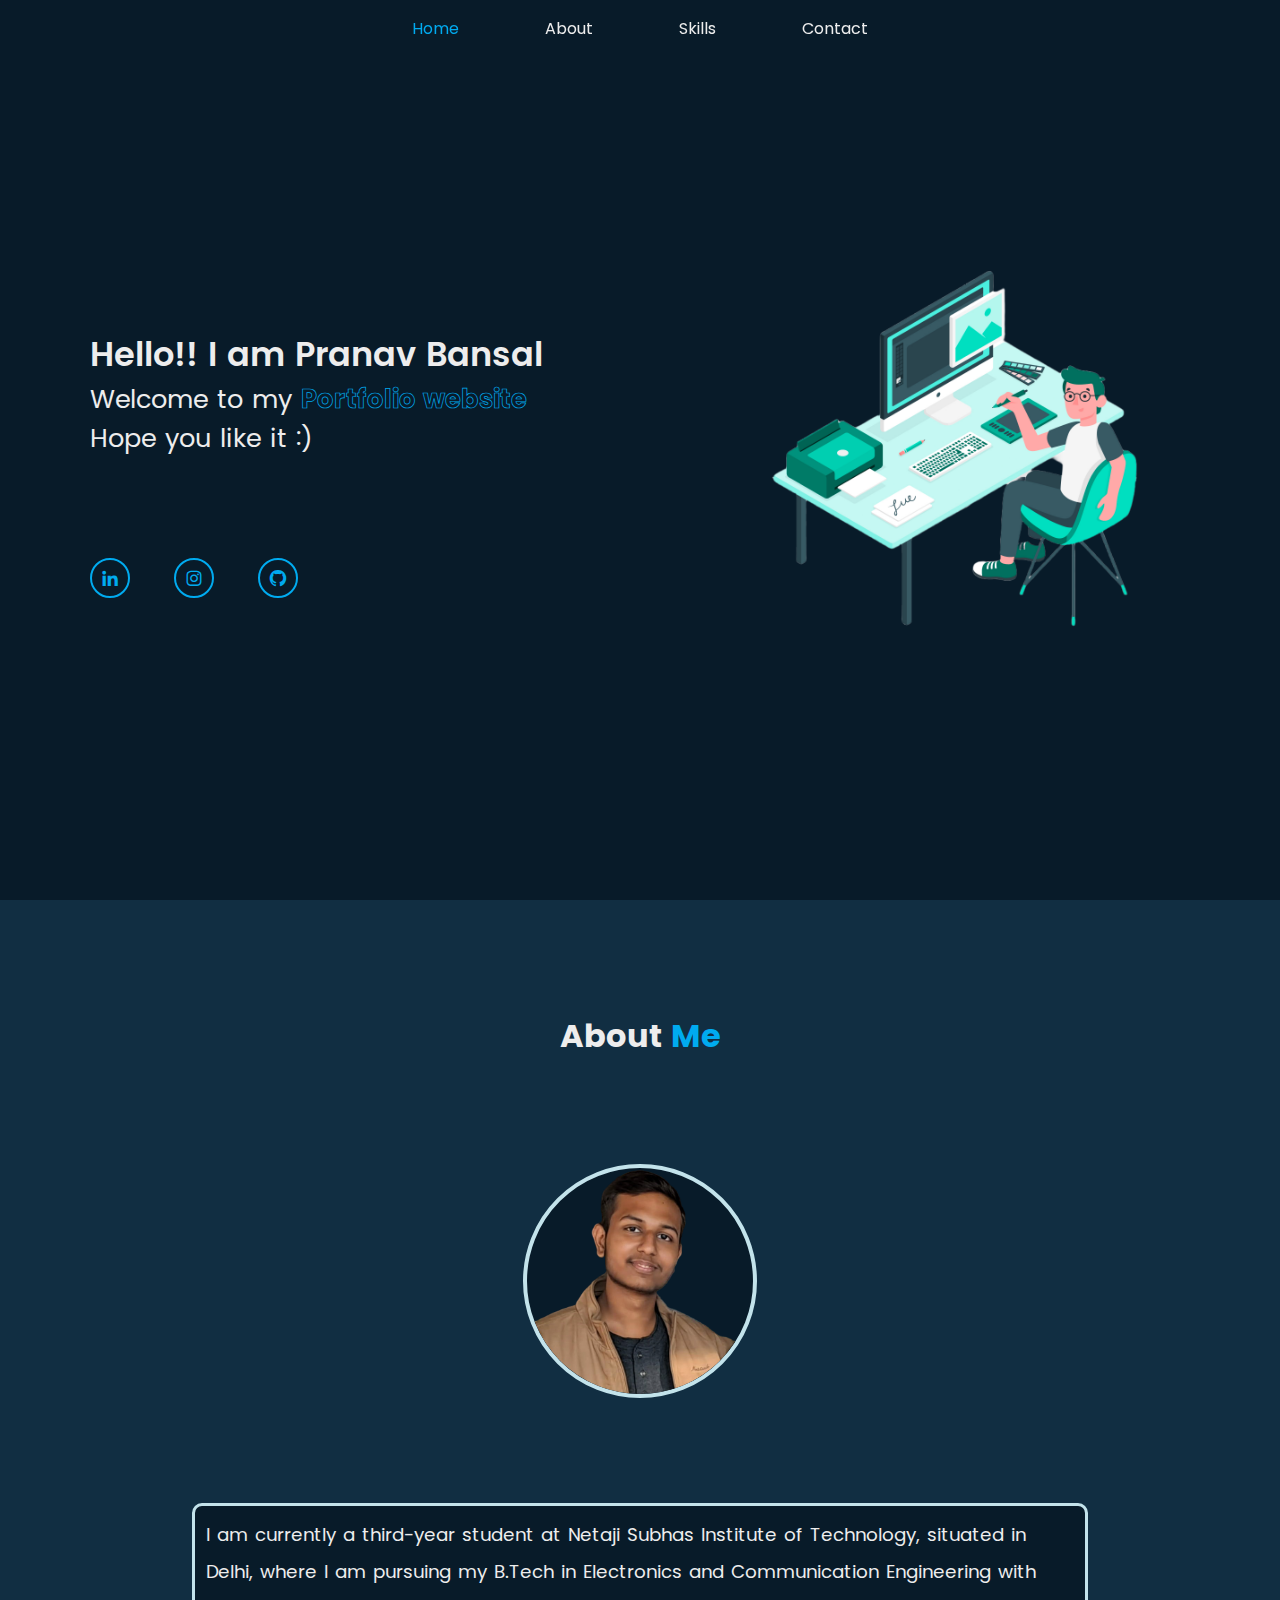
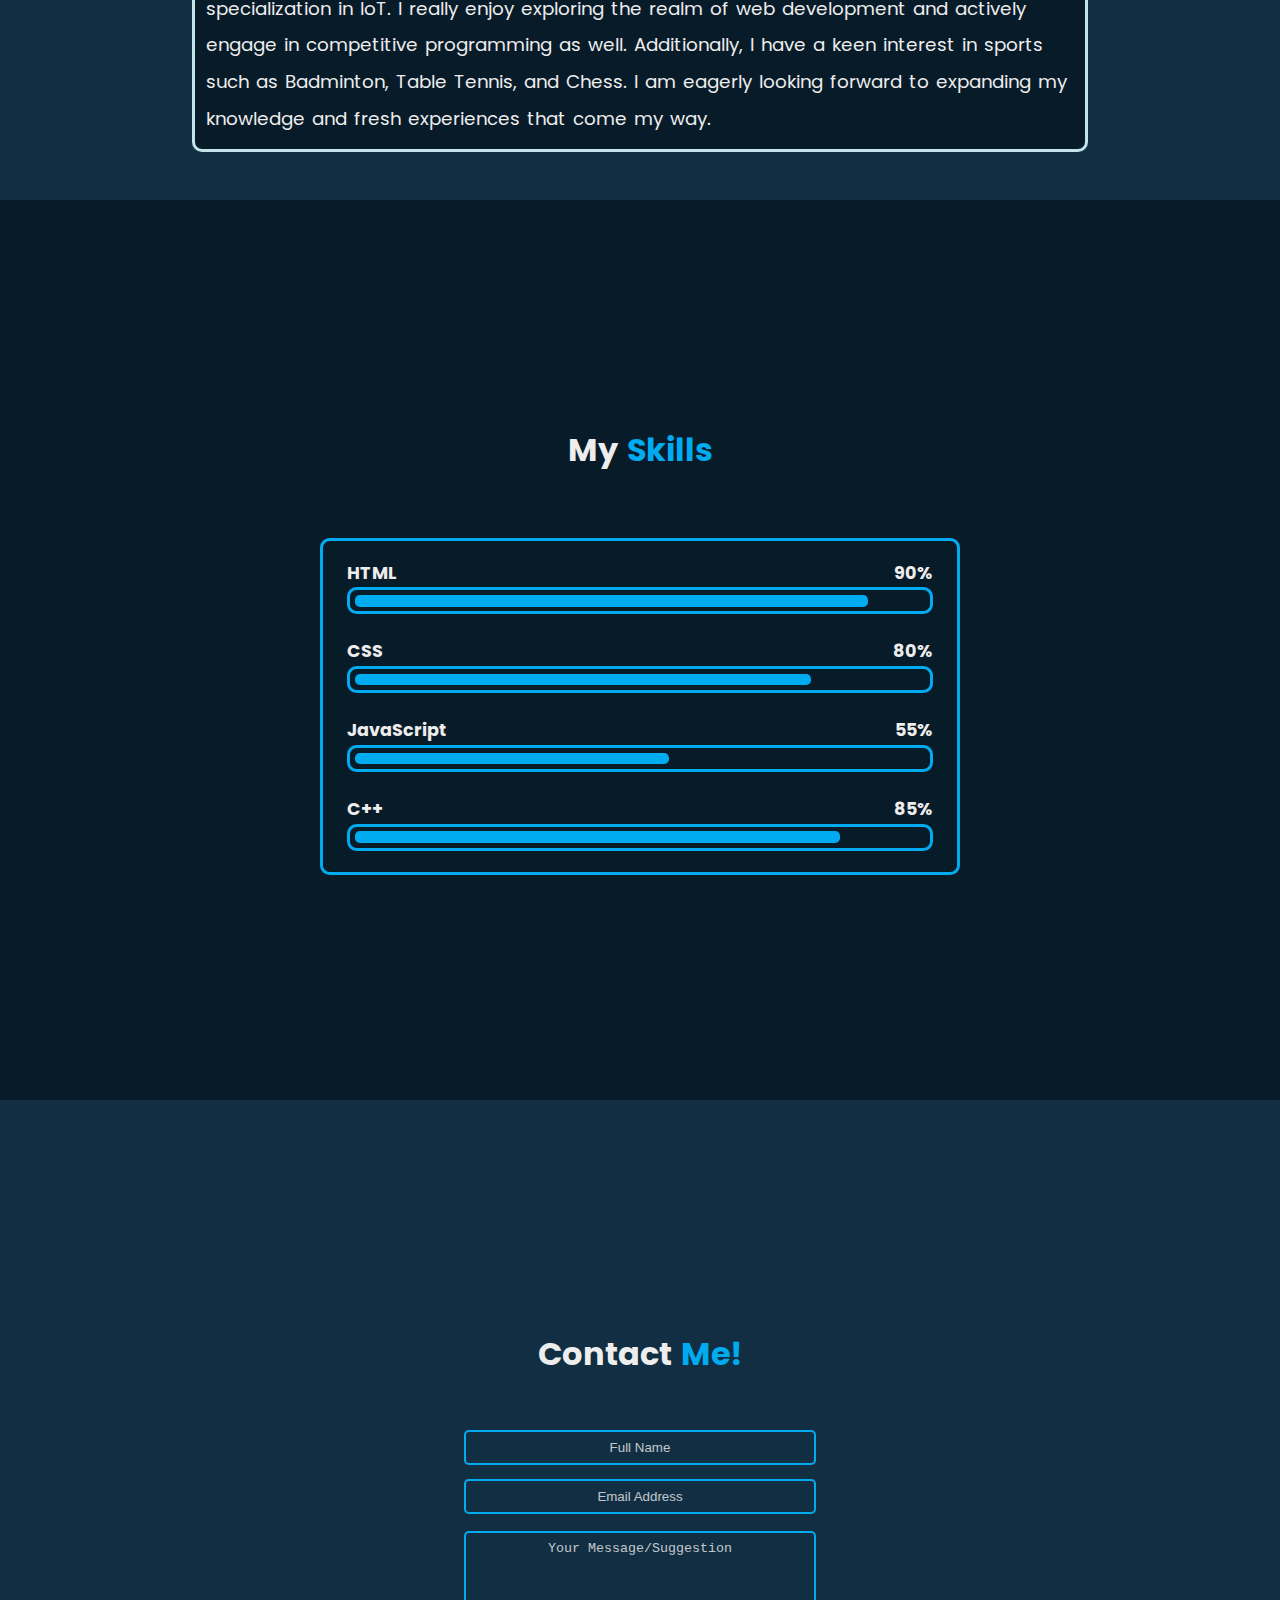
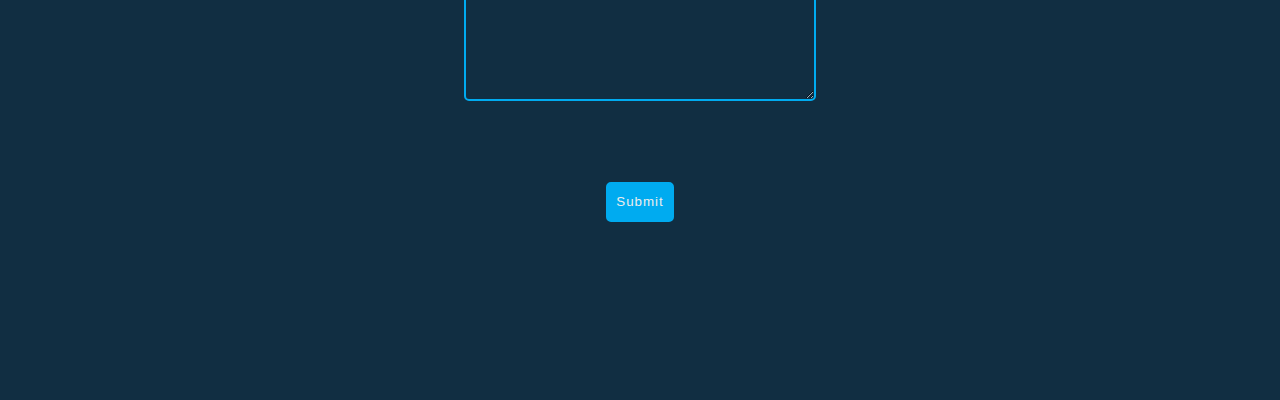
<file: index.html>
<!DOCTYPE html>
<html lang="en">
<head>
    <meta charset="UTF-8">
    <meta name="viewport" content="width=device-width, initial-scale=1.0">
    <title>Pranav's Portfolio</title>
    <link rel="preconnect" href="https://fonts.googleapis.com">
    <link rel="preconnect" href="https://fonts.gstatic.com" crossorigin>
    <link href="https://fonts.googleapis.com/css2?family=Poppins:wght@400;700&display=swap" rel="stylesheet">
    <link rel="stylesheet" href="style.css">
    <link href='https://unpkg.com/boxicons@2.1.4/css/boxicons.min.css' rel='stylesheet'>
</head>
<body>
    <header>
        <div class="bx bx-menu" id="menu-icon"></div>
        
        <nav>
            <a href="#home" class="active">Home</a>
            <a href="#about">About</a>
            <a href="#skills">Skills</a>
            <a href="#contact">Contact</a>
        </nav>
    </header>    

    <main>
        <section class="home" id="home">
            <div class="left-home">
                <div><p><h1>Hello!! I am Pranav Bansal</h1></div>
                <div>Welcome to my <span class="blue" id="stroke">Portfolio website</span><br></div>
                <div>Hope you like it  <span class="up">:</span>)</p></div>

                <div class="home-profile">
                    <a href="https://www.linkedin.com/in/pranav-bansal-3964b222a/"><i class="bx bxl-linkedin"></i></a>
                    <a href="https://www.instagram.com/pranavbansal_57/"><i class="bx bxl-instagram"></i></a>
                    <a href="https://github.com/Pranav-Bansal-1?tab=overview&from=2023-07-01&to=2023-07-08"><i class="bx bxl-github"></i></a>
                </div>
            </div>
            <div class="right-home">
                <img src="developer2.png" alt="animated developer">
            </div>
        </section>

        <section class="about" id="about">
            <h2 class="about-heading">About <span class="blue">Me</span></h2>
            <div class="left-about">
                <img src="about_portfolio-modified-removebg.png" alt="Profile Photo" class="about-image">
            </div>
            <div class="content-about">
                <p>
                    I am currently a third-year student at Netaji Subhas Institute of Technology, situated in Delhi, where I am pursuing my B.Tech in Electronics and Communication Engineering with specialization in IoT. I really enjoy exploring the realm of web development and actively engage in competitive programming as well. Additionally, I have a keen interest in sports such as Badminton, Table Tennis, and Chess. I am eagerly looking forward to expanding my knowledge and fresh experiences that come my way.
                </p>
            </div>
        </section>

        <section class="skills" id="skills">
            <h2>My <span class="blue">Skills</span></h2>
            <div class="skills-col">
                <div class="skills-content">
                    <div class="progress">
                        <h3>HTML<span>90%</span></h3>
                        <div class="bar"><span></span></div>
                    </div>
                    <div class="progress">
                        <h3>CSS<span>80%</span></h3>
                        <div class="bar"><span></span></div>
                    </div>
                    <div class="progress">
                        <h3>JavaScript<span>55%</span></h3>
                        <div class="bar"><span></span></div>
                    </div>
                    <div class="progress">
                        <h3>C++<span>85%</span></h3>
                        <div class="bar"><span></span></div>
                    </div>
                </div>
            </div>        
        </section>

        <section class="contact" id="contact">
            <h2>Contact <span class="blue">Me!</span></h2>

            <form action="#" id="sugForm">
                <div class="input-box">
                    <div class="input-field">
                        <input type="text" placeholder="Full Name" required>
                        <span class="focus"></span>
                    </div>
                    <div class="input-field">
                        <input type="text" placeholder="Email Address" required>
                        <span class="focus"></span>
                    </div>
                </div>

                <div class="textarea-field">
                    <textarea name="" id="" cols="30" rows="10" placeholder="Your Message/Suggestion" required></textarea>
                </div>
                <div class="btn-box">
                    <button type="submit" class="btn">Submit</button>
                </div>
            </form>
        </section>
    </main>

    <script src="script.js"></script>
</body>
</html>
</file>
<file: style.css>
*{
    margin: 0;
    padding: 0;
    text-decoration: none;
    overflow-x: hidden;
    scroll-behavior: smooth;
    box-sizing: border-box;
}
a{
    color: #ededed;
}

body{
    background-color: #081b29;
    color: #ededed;
    font-family: 'Poppins',sans-serif;
    word-spacing: 2px;
}

header{
    display: flex;
    align-items: center;
    justify-content: center;
    position: fixed;
    top: 0;
    left: 0;
    width: 100%;
    background: transparent;
    z-index: 100;
    padding: 1rem 0;
    transition: 0.6s;
}

header.sticky{
    background: #081b29;
}

#menu-icon{
    font-size: 2rem;
    cursor: pointer;
    color: ededed;
    display: none;
}

nav a{
    margin: 0 40px;
    transition: 0.3s;
}

.active{
    color: #00abf0;
}

nav a:hover,.active:hover{
    color: #00abf0;
    font-size: 1.02rem;
}

.home{
    display: flex;
    justify-content: space-between;
    align-items: center;
    font-size: 1.6rem;
    min-height: 100vh;
    box-sizing: border-box;
}

.left-home{
    width: 45%;
    margin-left: 7%;
    padding-bottom: 5%;
    padding: 50px 0;
}

h1{
    font-size: 2.1rem;
    font-weight: 600;
}

.blue{
    display: inline;
    color: #00abf0;
}

#stroke{
    -webkit-text-stroke: .7px #00abf0;
    color: transparent;
    font-weight: 700;
}

.up{
    position: relative;
    bottom: 2px;
}

.home-profile{
    position: relative;
    bottom: -4rem;
    display: flex;
    justify-content: space-between;
    align-items: center;
    width: 13rem;
    height: 3rem;
    margin: 2rem 0;
}

.home-profile a{
    position: relative;
    display: inline-flex ;
    justify-content: center;
    align-items: center;
    width: 2.5rem;
    height: 2.5rem;
    background: transparent;
    color: #00abf0;
    border: 2px solid #00abf0;
    border-radius: 50%;
    font-size: 20px;
    overflow: hidden;
    z-index: 1;
    transition: 0.5s;
}

.home-profile a:hover{
    color: #ededed;
}

.home-profile a::before {
    position: absolute;
    top: 0;
    left: 0; 
    content: '';
    width: 0%;
    height: 100%;
    z-index: -1;
    background: #00abf0;
    transition: 0.5s;
}

.home-profile a:hover::before{
    width: 100%;
}

.right-home{
    width: 35%;
    transition: 3s;
    padding: 50px 0;
    margin-right: 7%;
}
.right-home img{
    max-width: 100%;
    max-height: 100%;
    transition: 0;
    padding-top: 4rem;
}

.right-home:hover{
    opacity: 0.5;
}

.about{
    display: flex;
    justify-content: space-between;
    align-items: center;
    flex-direction: column;
    min-height: 100vh;
    padding: 3rem 0;
    box-sizing: border-box;
    gap: 1.5rem;
    background-color: #112e42;
}

.about-heading{
    padding-top: 4rem;
    width: 100%;
    text-align: center;
    font-size: 2rem;
}

.left-about{
    display: flex;
    justify-content: center;
    align-items: center;
}

.about-image{
    height: 26vh;
    width: 26vh;
    border: solid #c3e3eb 4px;
    border-radius: 50%;
    background-color: #081b29;
}

.content-about{
    width: 70vw;
    font-size: 1.15rem;
    line-height: 2;
    border-radius: 10px;
    background-image: linear-gradient(174deg, #081b29, #081b29);
    border: solid #c3e3eb 3px;
    /* border-style: inset; */
    padding: 0.7rem;
}

.skills{
    box-sizing: border-box;
    min-height: 100vh;
    display: flex;
    flex-direction: column;
    justify-content: center;
    align-items: center;
    background: #081b29;
    gap: 4rem;
}

.skills h2{
    font-size: 2rem;
}

.skills-col{
    width: 50vw;
}

.skills-content{
    border: .2rem solid #00abf0;
    padding: .5rem 1.5rem;
    border-radius: .6rem;
}

.skills-content .progress{
    padding: .7rem 0;
}

.skills-content .progress h3{
    display: flex;
    justify-content: space-between;
    font-size: 1.1rem;
}

.progress h3 span{
    color: #ededed;
}

.progress .bar{
    height: 1.7rem;
    border-radius: 0.6rem;
    padding: .3rem;
    margin: .1rem 0;
    border: .2rem solid #00abf0
}

.progress .bar span{
    display: block;
    background-color: #00abf0;
    height: 100%;
    border-radius: .3rem;
}

.skills-content .progress:nth-child(1) .bar span{
    width: 90%;
}
.skills-content .progress:nth-child(2) .bar span{
    width: 80%;
}
.skills-content .progress:nth-child(3) .bar span{
    width: 55%;
}
.skills-content .progress:nth-child(4) .bar span{
    width: 85%;
}

.contact{
    display: flex;
    flex-direction: column;
    justify-content: center;
    align-items: center;
    background-color: #112e42;
    gap: 2rem;
    box-sizing: border-box;
    min-height: 100vh;
    padding: 2rem 0;
}

.contact h2{
    font-size: 2rem;
    padding-top: 4rem;
}

form{
    display: flex;
    flex-direction: column;
    justify-content: center;
    align-items: center;
    /* border: 2px solid #00abf0; */
    padding: .5rem 1.5rem;
    /* color: #112e42; */
    /* margin: 0 auto; */
    text-align: center;
    width: 80%;
}

.input-box{
    display: flex;
    flex-direction: column;
    align-items: center;
    width: 40%;
}

.input-field{
    padding: 7px 0;
    width: 100%;
}

.textarea-field{
    width: 40%;
}

.contact form>div{
    padding: 5px 0;
}

textarea,input{
    padding: 0.5rem 4px;
    background: transparent;
    border: 2px solid #00abf0;
    text-align: center;
    width: 90%;
    border-radius: 5px;
    color: #ededed;
}

textarea::placeholder,input::placeholder{
    color: #ededed;
    opacity: .8;
}

.btn-box{
    margin-top:4rem;
    width: auto;
    height: auto;
}

.btn-box .btn{
    position: relative;
    letter-spacing: 1px;
    background-color: #00abf0;
    border-radius: 5px;
    border: 2px solid #00abf0;
    color: #ededed;
    top: 0;
    width: 100%;
    height: 2.5rem;
    z-index: 1;
    overflow: hidden;
    padding: 0 0.5rem;
}

.btn-box .btn::before{
    position: absolute;
    content: '';
    top: 0;
    left: 0;
    height: 100%;
    width: 0%;
    background-color: #081b29;
    z-index: -1;
    transition:0.5s ;
}

.btn-box .btn:hover::before{
    width: 100%;
}

.btn-box .btn:hover{
    color: #ededed;
}

@media(max-width:1030px){
    html{
        font-size: 80%;
    }
    header{
        padding: 2rem 0;
    }
    header li{
        font-size: 1.2rem;
    }
    .about-heading{
        padding-top: 8rem;
    }
}

@media(max-width:930px){
    html{
        font-size: 70%;
    }
    form{
        width: 100%;
    }

}  

@media(max-width:750px){
    .home{
        flex-direction: column;
        justify-content: flex-start;
    }

    .left-home{
        width: 70%;
        margin-top: 15vh;
        display: flex;
        justify-content: center;
        align-items: center;
        flex-direction: column;
    } 


    .right-home{
        /* margin-top: 3vh; */
        margin-left: 6rem;
        width: 45%;
    }

    .header{
        background: #081b29;
    }

    #menu-icon{
        display: block;
        font-size: 2.5rem;
        position: absolute;
        top: 0;  
        padding: 1.5rem;
        background-color: #081b29;
        width: 100%;
        text-align: right;
    }

    nav{
        position: relative;
        top: 2rem;
        left: -100%;
        width: 100%;
        padding: 0 4%;
        background: #081b29;
        box-shadow: 0 0.5rem 1rem rgba(0,0,0,.2);
        height: auto;
        transition: .25s ease;
        transition-delay:.25s ;
    }
    nav.active{
        left: 0;
        transition-delay:0 ;
    }

    nav a{
        display: block;
        font-size: 1.5rem;
        margin: 3rem 1rem;
    } 
    nav a:hover{
        font-size: 1.52rem;
    }

    header.sticky{
        background: transparent;
    }
} 

@media(max-width:530px){
    .left-home{
        align-items: normal;
        margin-left: 0;
    }

    .home-profile{
        bottom: -2rem;
    }
    .right-home{
        width: 55%;
        margin-right:7rem ;
    }
    .right-home img{
        padding: 0;
    }


    .about-image{
        height: 12rem;
        width: 12rem;
    }

    .content-about{
        width: 80vw;
    }

    .skills{
        gap: 6rem;
    }
    .skills-col{
        width: 70vw;
    }
    .input-box,.textarea-field{
        width: 60%;
    }
}
</file>
